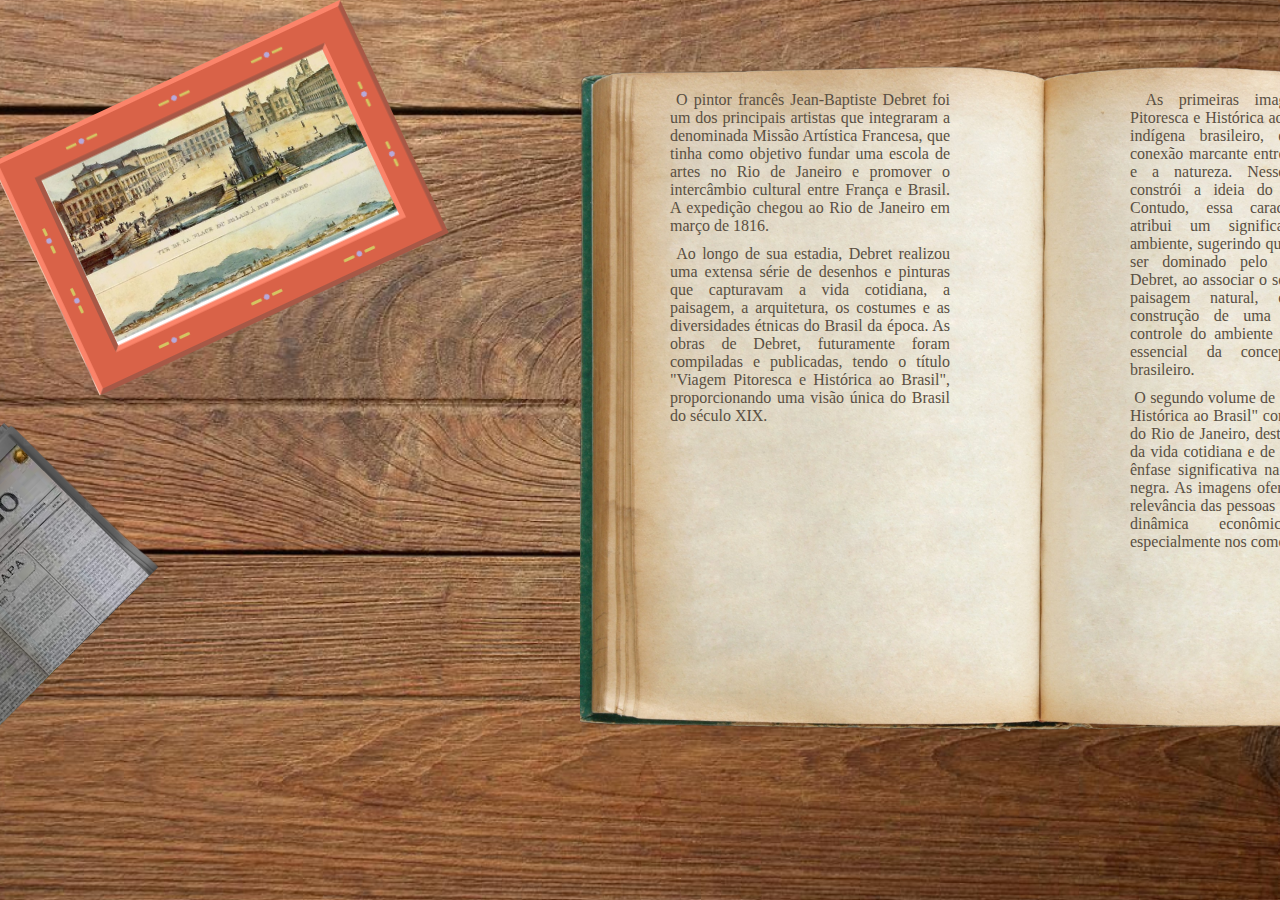
<file: index.html>
<!DOCTYPE html>
<html lang="pt-br">
<head>
    <meta charset="UTF-8">
    <meta name="viewport" content="width=device-width, initial-scale=1.0">
    <link rel="stylesheet" href="CSS/style.css" media="all">
    <link rel="stylesheet" href="CSS/index_retrato.css" media="screen and (orientation: portrait)">
    <link rel="stylesheet" href="CSS/index_paisagem.css" media="screen and (orientation: landscape)">
    <title>O Rio de Debret</title>
</head>
<body>
    <!--Nome:Danilo Stefen Silva 
        GU: 3038742
        Turma: A    
    -->
   
    <main>
        <section id="links">
            <a href="galeria.html" id="quadro">
                <img src="Imagens/moldura.png" alt="figura de um quadro do Debret">
            </a>
            <a href="jornal.html" id="jornal">
                 <img src="Imagens/jornal.png" alt="figura de um jornal sobre o Debret">             
            </a>        
        </section>
        <section id="livro"> 

            <article >
                <p>&nbsp;O pintor francês Jean-Baptiste Debret foi um dos principais artistas que integraram a denominada Missão Artística Francesa, que tinha como objetivo fundar uma escola de artes no Rio de Janeiro e promover o intercâmbio cultural entre França e Brasil. A expedição chegou ao Rio de Janeiro em março de 1816.</p>
            
                <p>&nbsp;Ao longo de sua estadia, Debret realizou uma extensa série de desenhos e pinturas que capturavam a vida cotidiana, a paisagem, a arquitetura, os costumes e as diversidades étnicas do Brasil da época. As obras de Debret, futuramente foram compiladas e publicadas, tendo o título "Viagem Pitoresca e Histórica ao Brasil", proporcionando uma visão única do Brasil do século XIX.</p>
            </article>
            <article>
                <p>&nbsp;As primeiras imagens de "Viagem Pitoresca e Histórica ao Brasil" capturam o indígena brasileiro, estabelecendo uma conexão marcante entre a figura do nativo e a natureza. Nesse cenário, Debret constrói a ideia do homem brasileiro. Contudo, essa caracterização também atribui um significado adicional ao ambiente, sugerindo que ele é um espaço a ser dominado pelo homem civilizado. Debret, ao associar o selvagem brasileiro à paisagem natural, contribui para a construção de uma narrativa onde o controle do ambiente se torna uma parte essencial da concepção do homem brasileiro.</p>
            
                <p>&nbsp;O segundo volume de "Viagem Pitoresca e Histórica ao Brasil" concentra-se na cidade do Rio de Janeiro, destacando os costumes da vida cotidiana e de seus arredores, com ênfase significativa na presença da figura negra. As imagens oferecem uma visão da relevância das pessoas afrodescendentes na dinâmica econômica da cidade, especialmente nos comércios de rua.</p>
            </article>
        </section>
    </main>

</body>
</html>
</file>
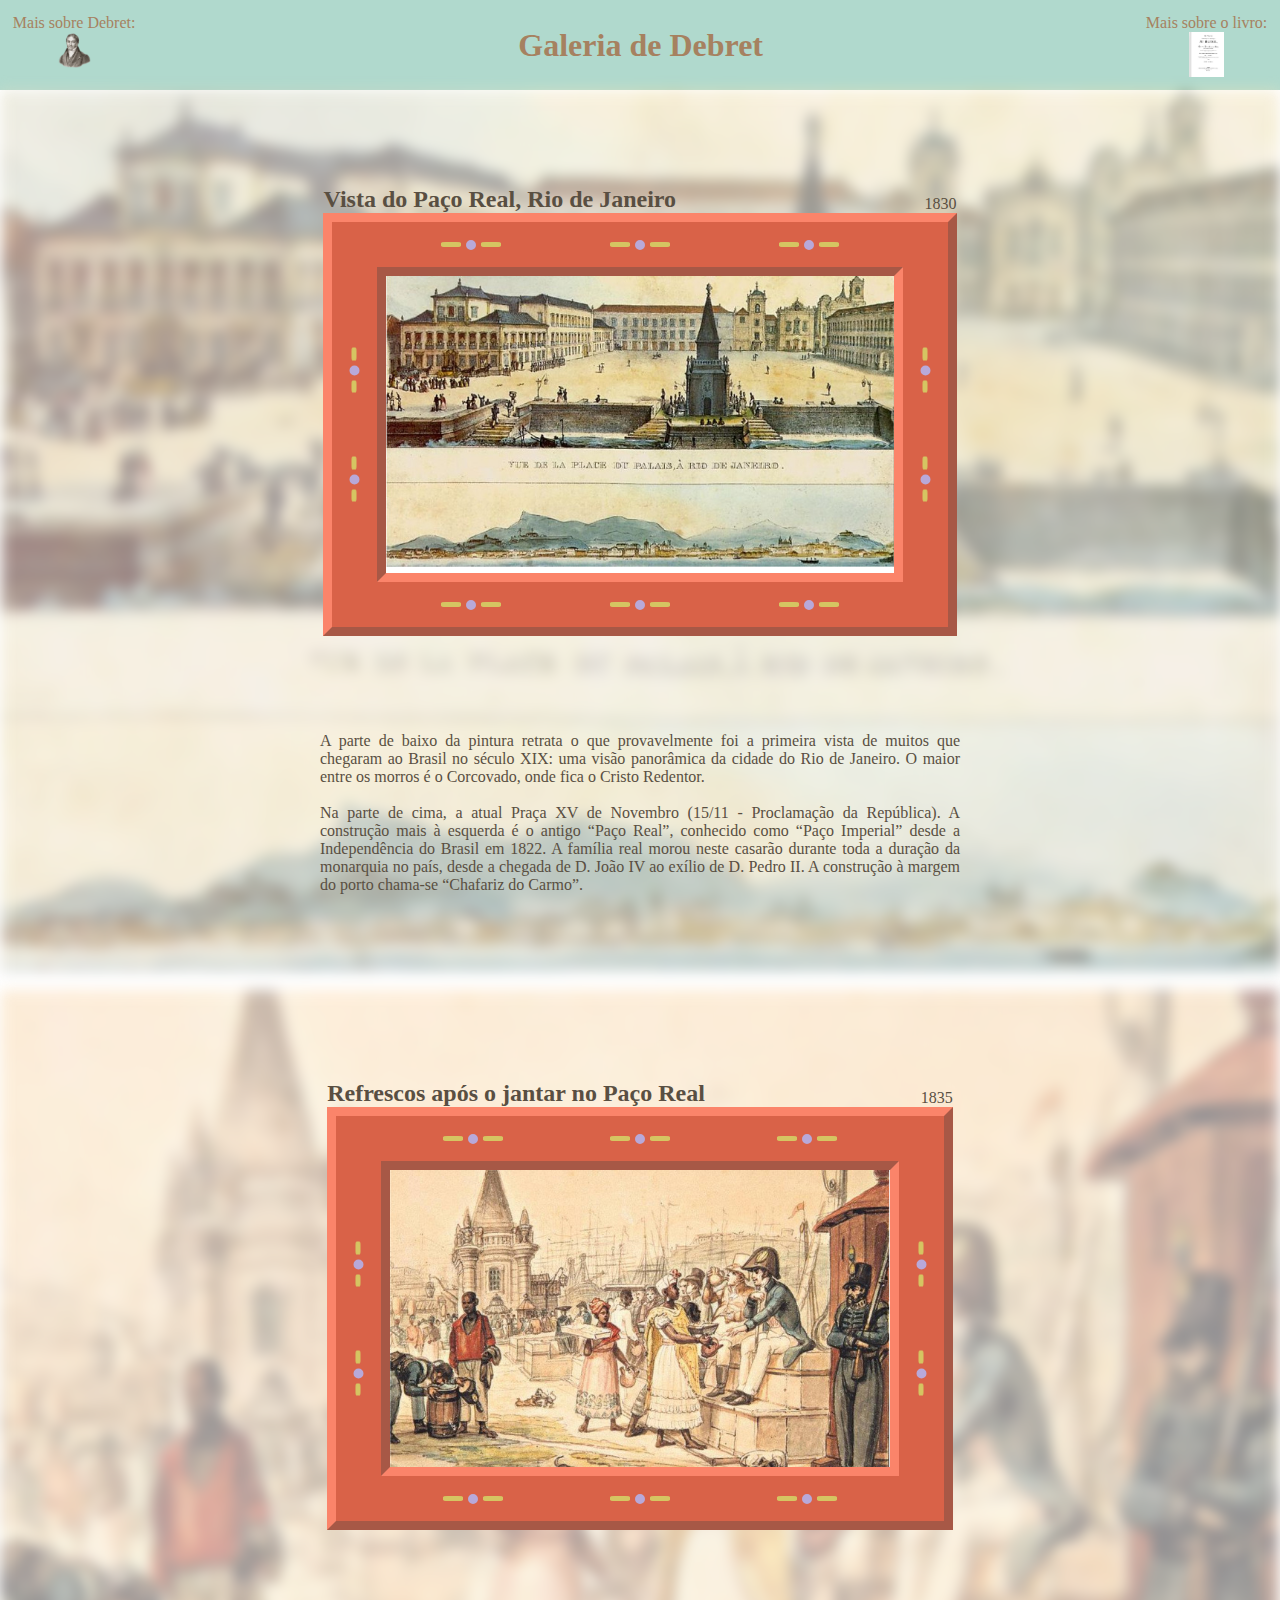
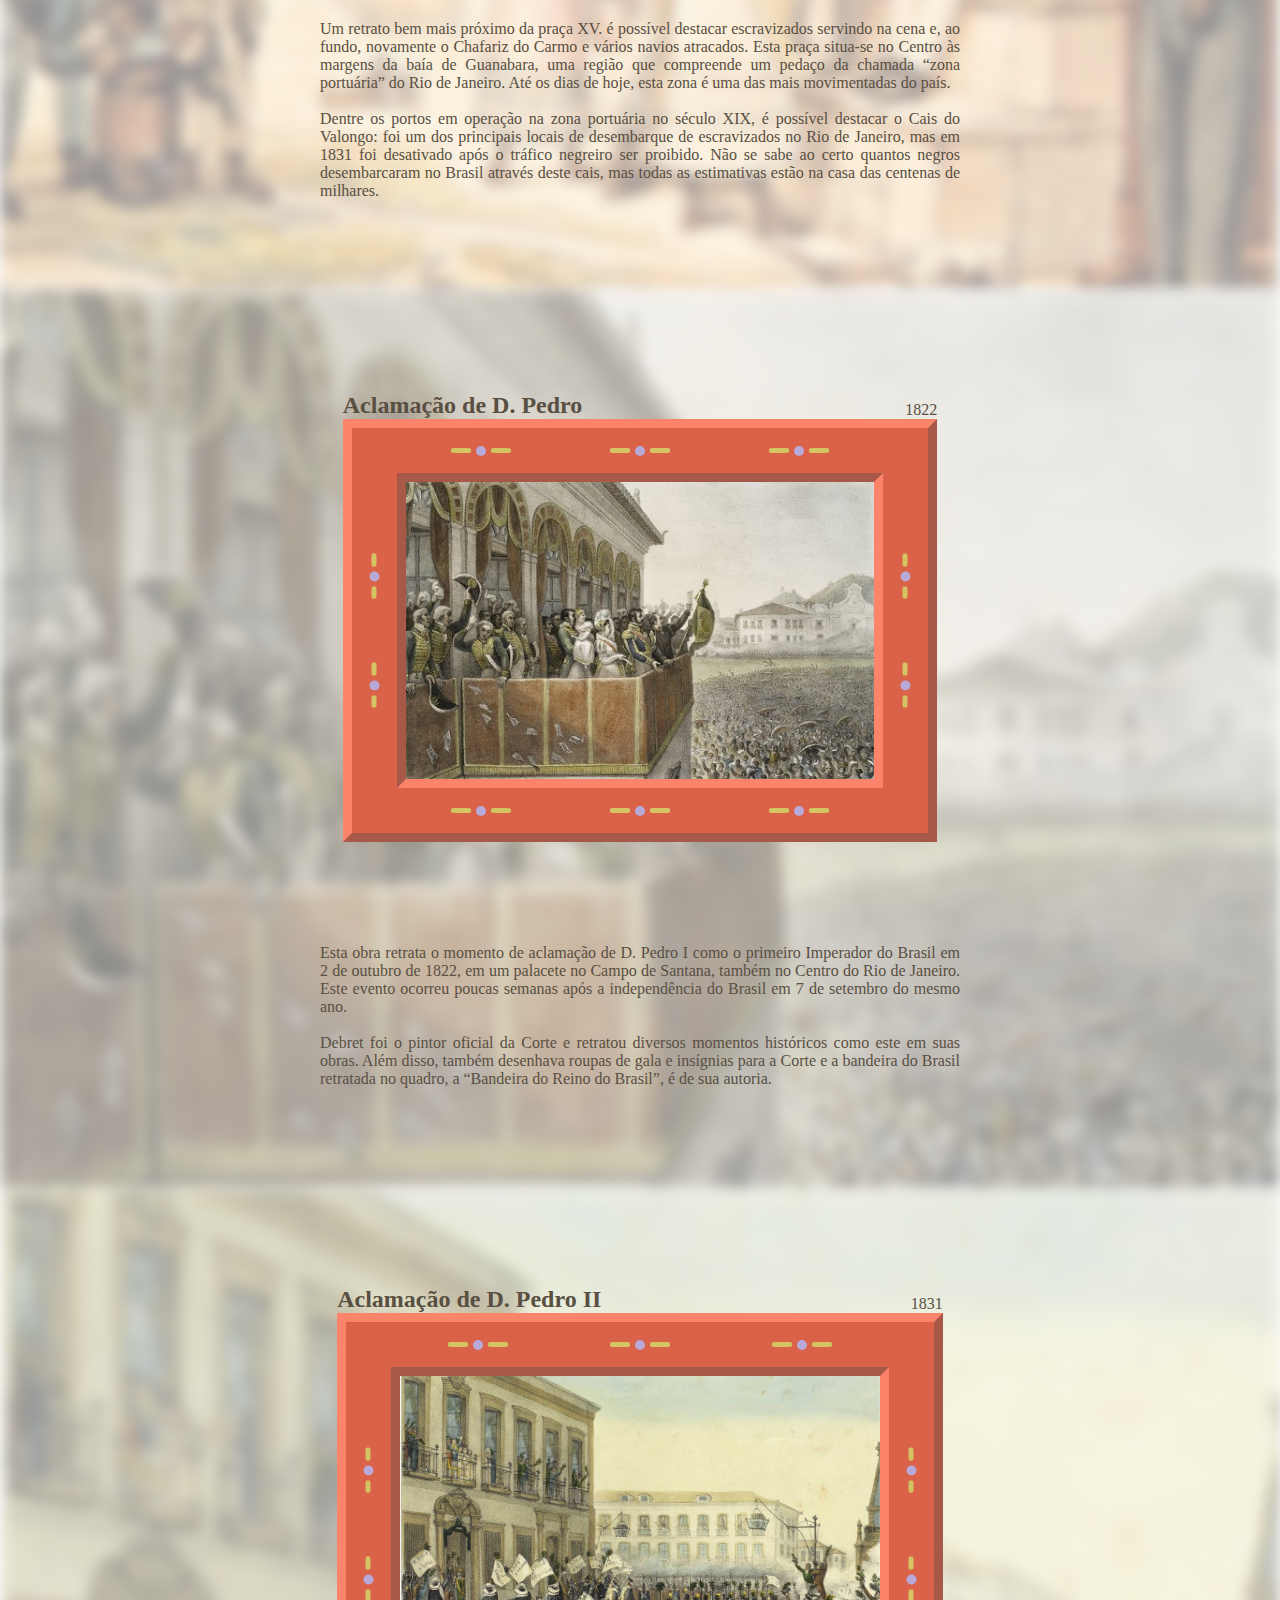
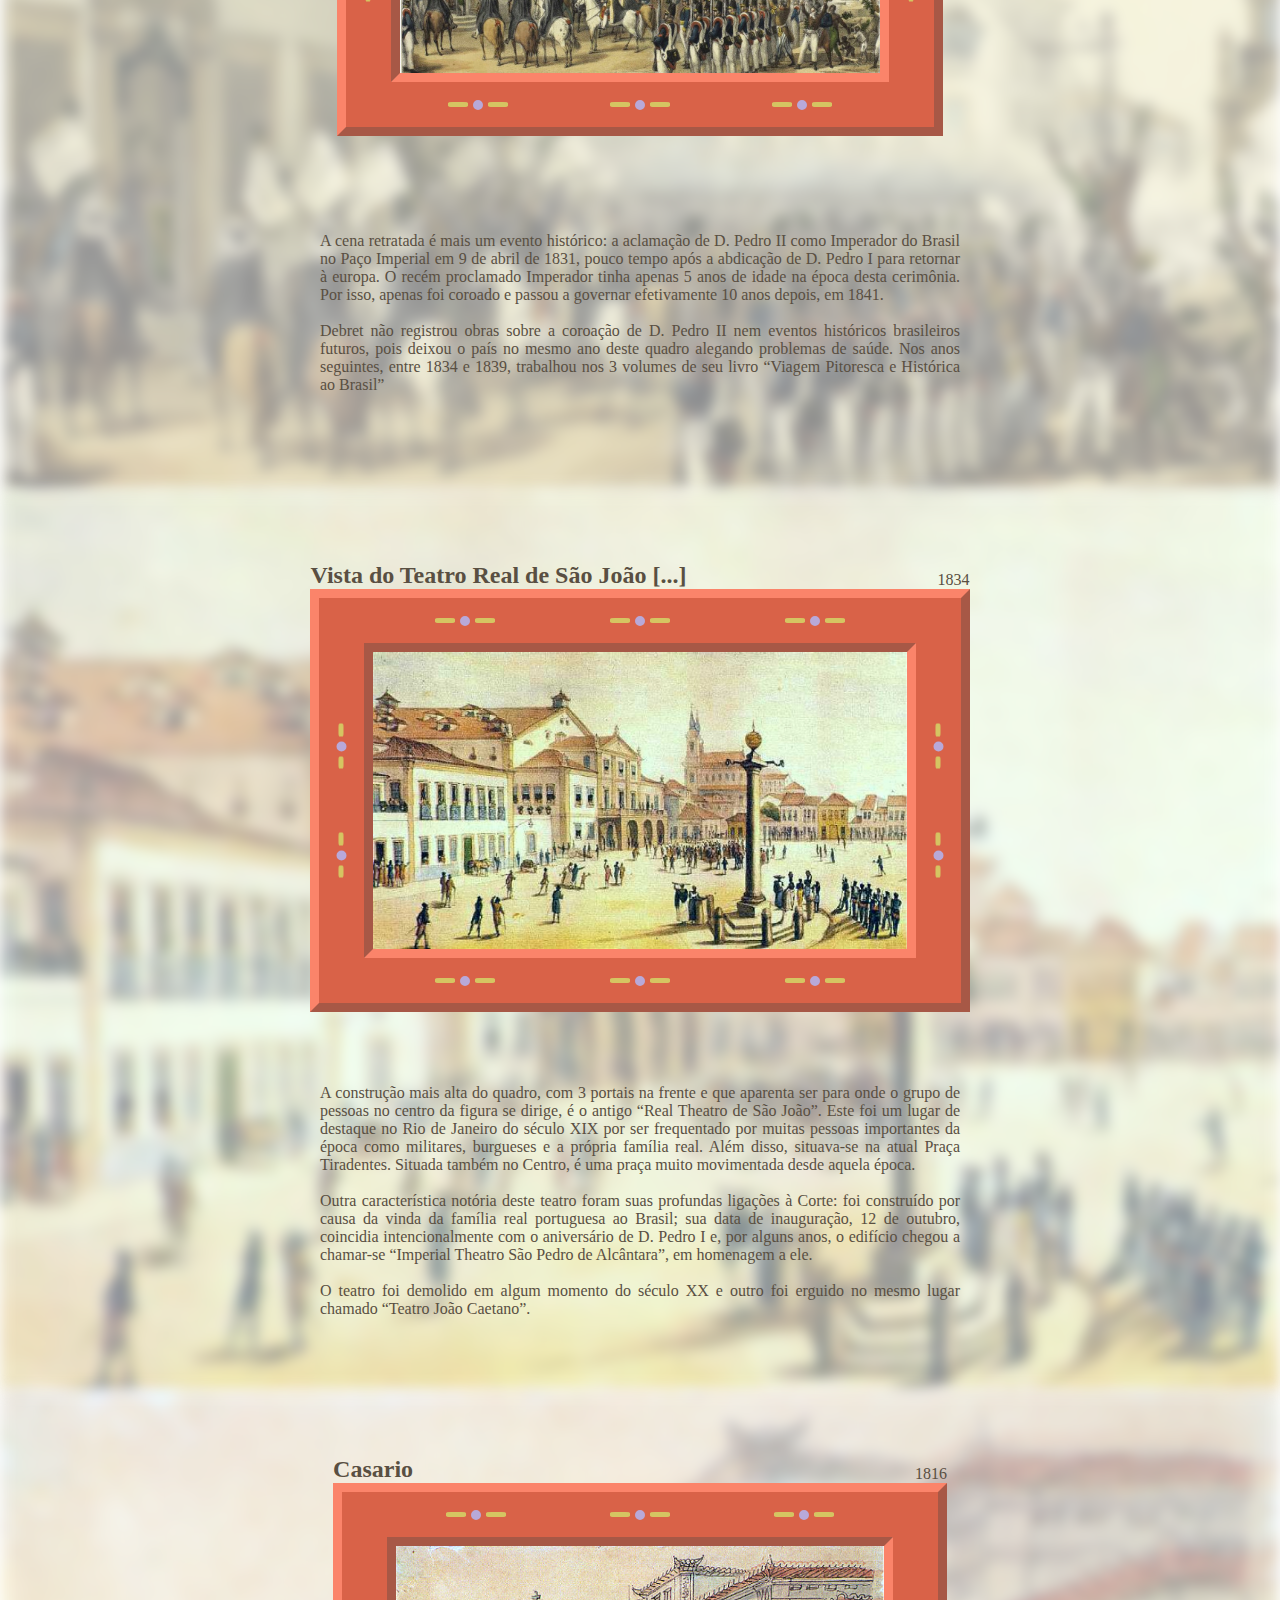
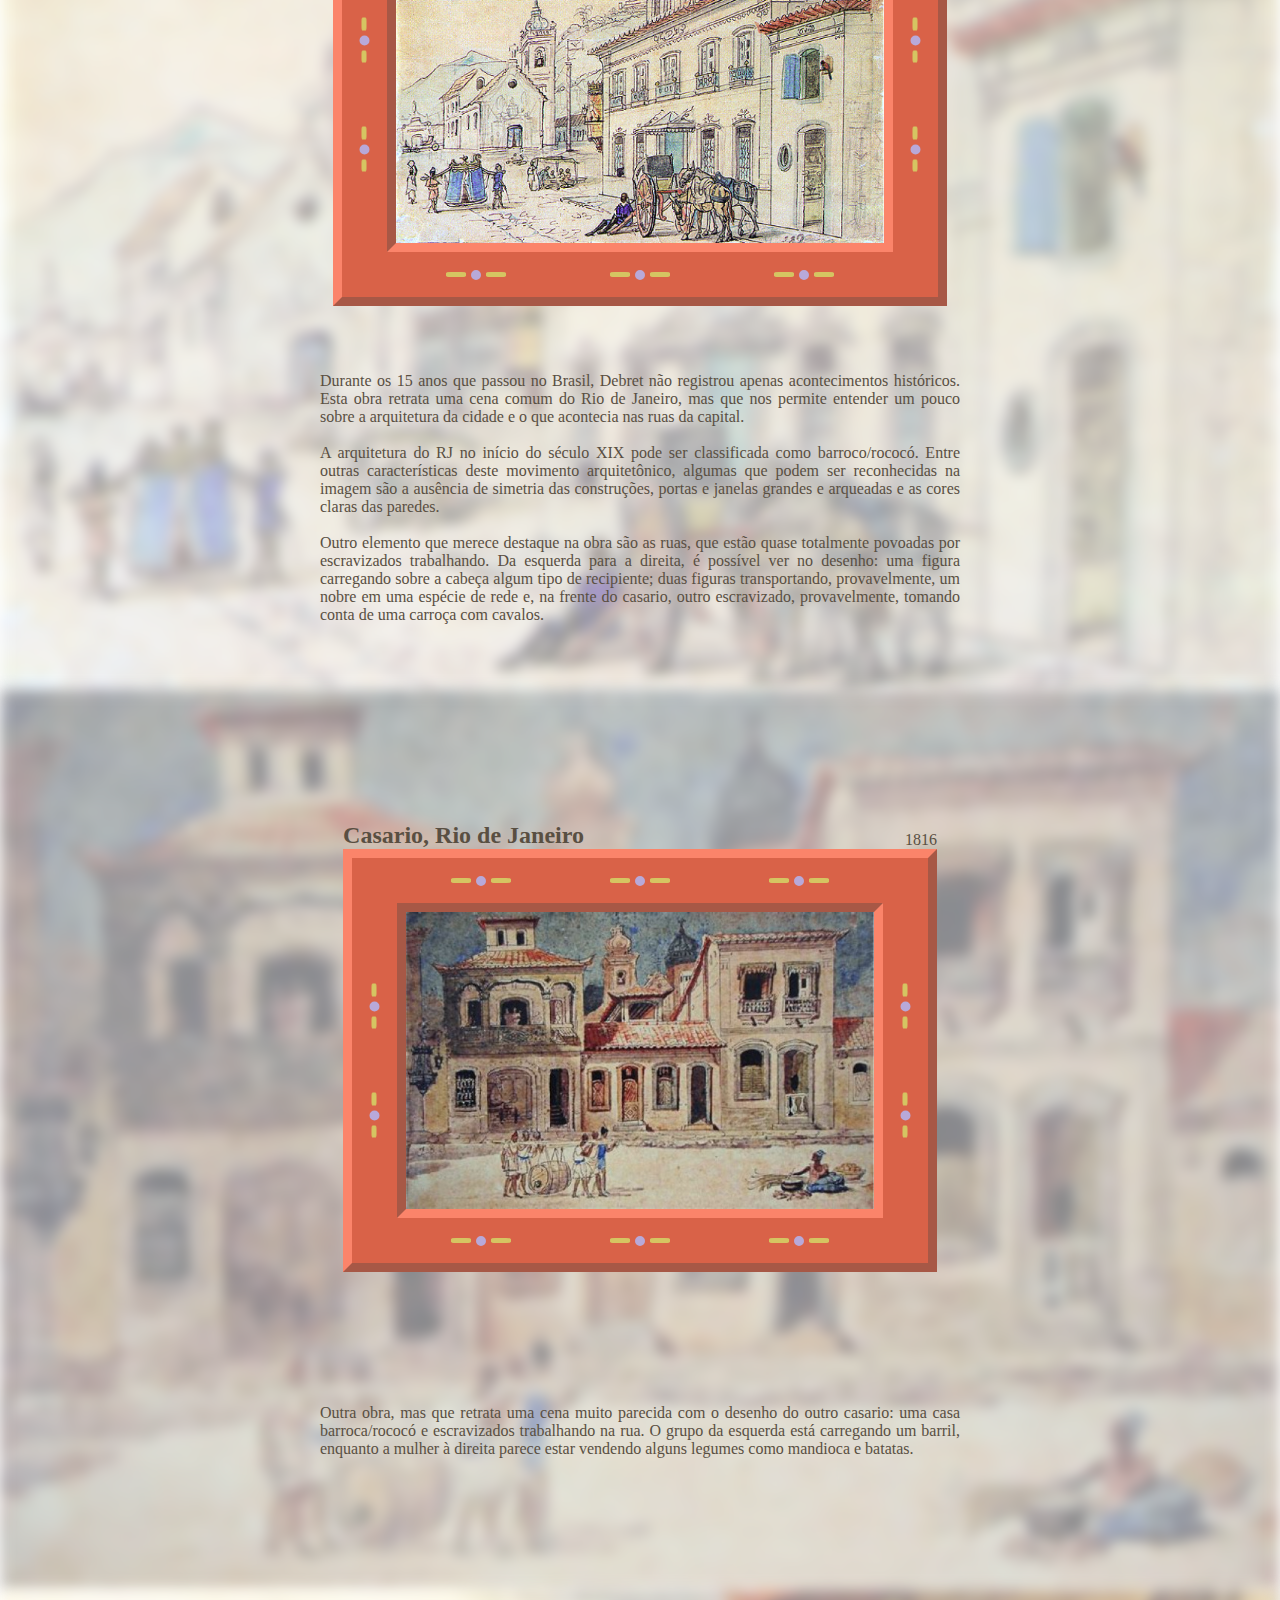
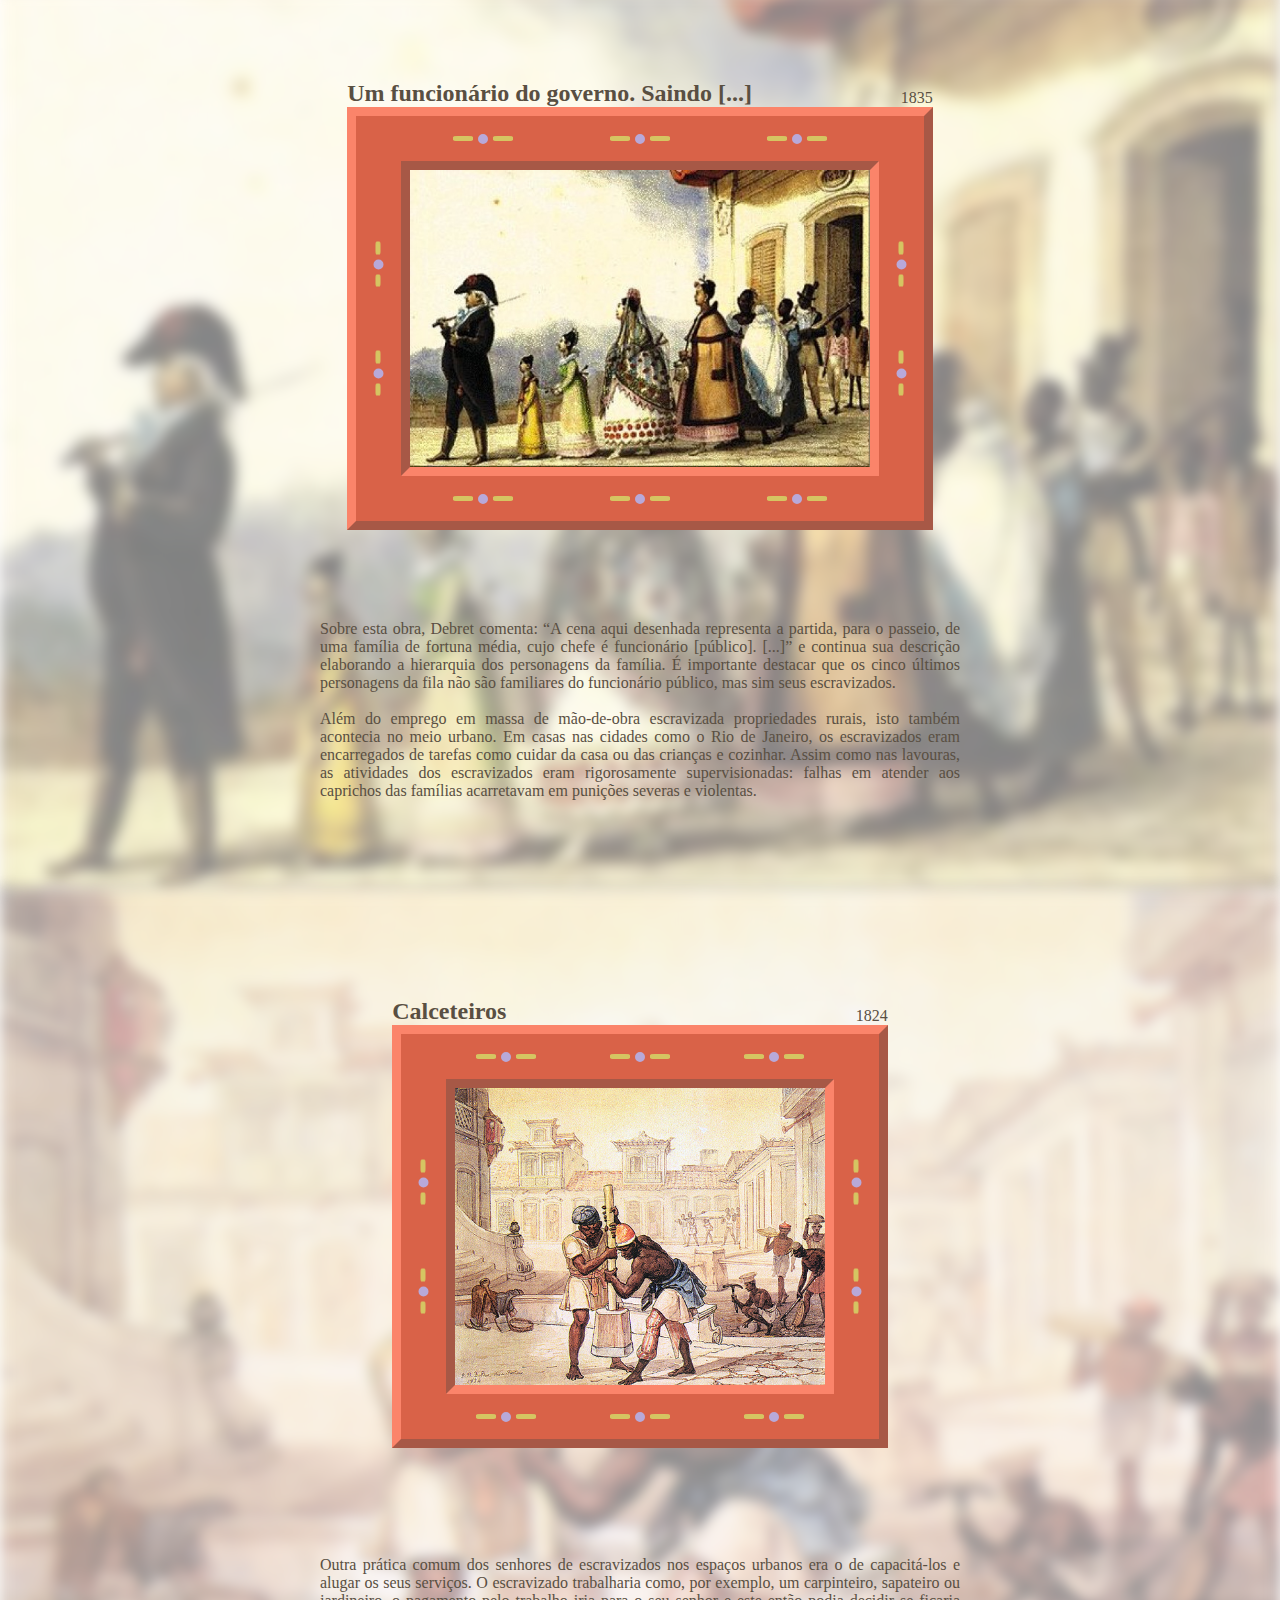
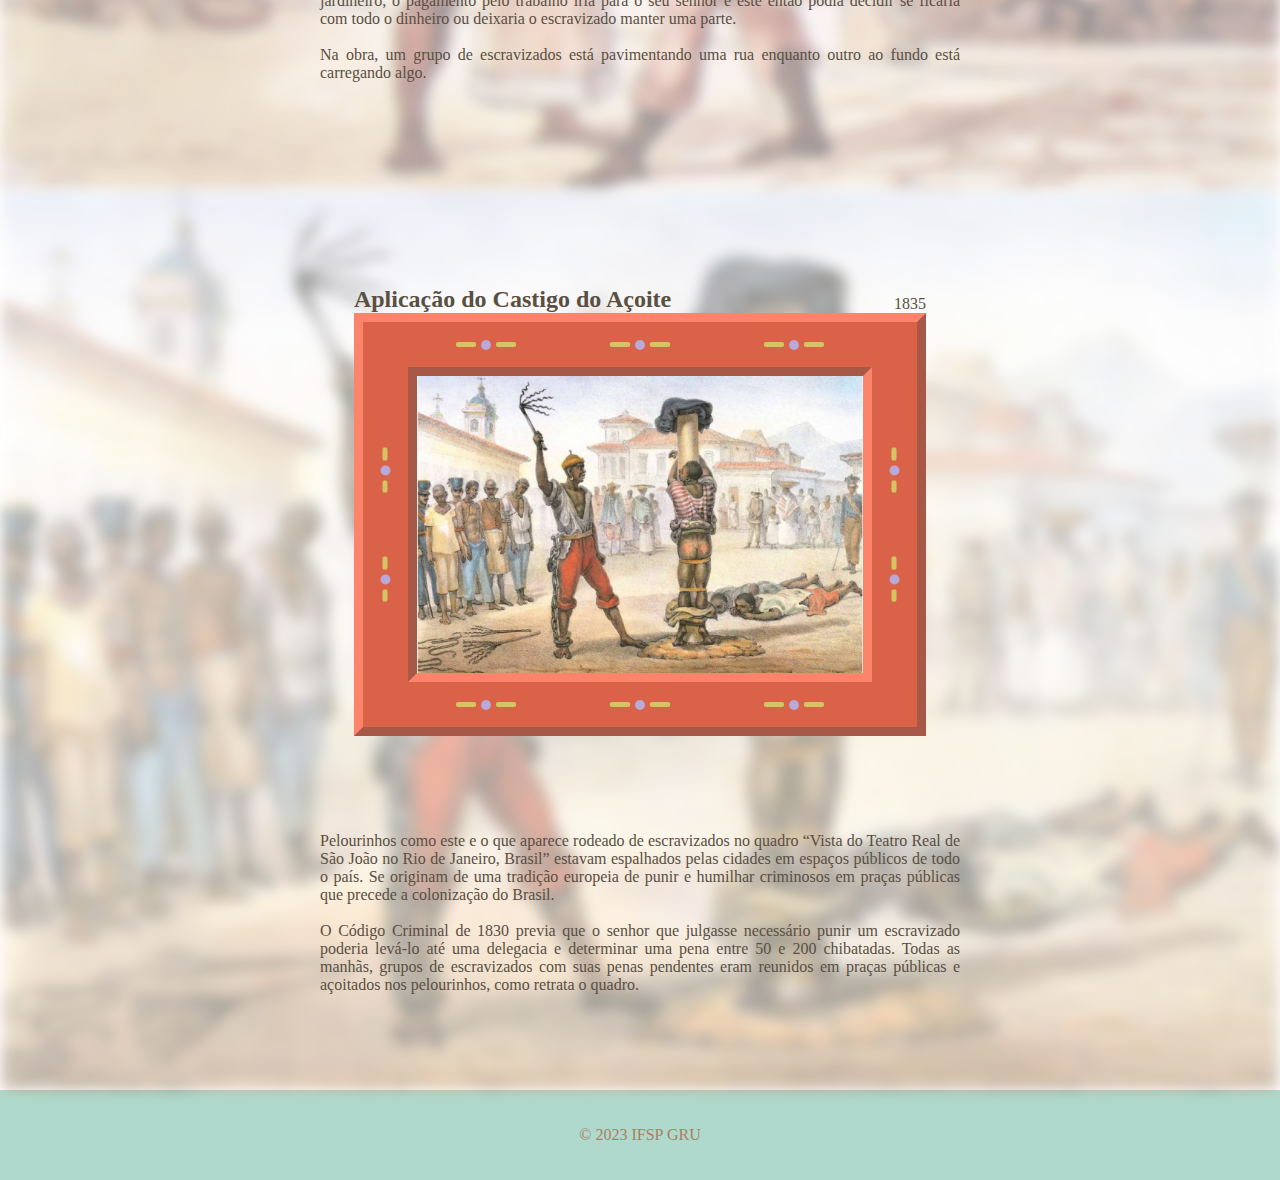
<file: galeria.html>
<!DOCTYPE html>
<html lang="pt-br">
<head>
    <meta charset="UTF-8">
    <meta name="viewport" content="width=device-width, initial-scale=1.0">
    <title>Galeria</title>

    <link rel="stylesheet" href="CSS/galeria.css">

    <!--    Vinicius Justino Cardoso    GU3038416    Turma A    -->
</head>
<body>
    <header id="topo">
        <a href="jornal.html"><figure>
            <figcaption>Mais sobre Debret:</figcaption>
            <img src="Imagens/debret_autorretrato.png" alt="Autorretrato de Debret">
        </figure></a>
        <h1>Galeria de Debret</h1>
        <a href="index.html"><figure>
            <figcaption>Mais sobre o livro:</figcaption>
            <img src="Imagens/viagem_pitoresca.jpg" alt="Foto da capa do livro Viagem Pitoresca e Histórica ao Brasil">
        </figure></a>
    </header>

    <main>
        <section class="container">
            <img class="fundo" src="Imagens/paco_imperial.jpg">
            <section class="conteudo">
                <section class="obra">
                    <article class="descricao-obra">
                        <h2>Vista do Paço Real, Rio de Janeiro</h2> <p>1830</p>
                    </article>
                    <div class="moldura">
                        <div class="borda-horizontal">
                            <div class="decoracao-borda"><span class="traco"></span><span class="ponto"></span><span class="traco"></span></div>
                            <div class="decoracao-borda"><span class="traco"></span><span class="ponto"></span><span class="traco"></span></div>
                            <div class="decoracao-borda"><span class="traco"></span><span class="ponto"></span><span class="traco"></span></div>
                        </div>
                        <div>
                            <div class="borda-vertical">
                                <div class="decoracao-borda"><span class="traco"></span><span class="ponto"></span><span class="traco"></span></div>
                                <div class="decoracao-borda"><span class="traco"></span><span class="ponto"></span><span class="traco"></span></div>
                            </div>
                            <img class="quadro" src="Imagens/paco_imperial.jpg" alt="Pinturas da praça XV no século XIX, RJ e uma vista panorâmica do litoral do RJ">
                            <div class="borda-vertical">
                                <div class="decoracao-borda"><span class="traco"></span><span class="ponto"></span><span class="traco"></span></div>
                                <div class="decoracao-borda"><span class="traco"></span><span class="ponto"></span><span class="traco"></span></div>
                            </div>
                        </div>
                        <div class="borda-horizontal">
                            <div class="decoracao-borda"><span class="traco"></span><span class="ponto"></span><span class="traco"></span></div>
                            <div class="decoracao-borda"><span class="traco"></span><span class="ponto"></span><span class="traco"></span></div>
                            <div class="decoracao-borda"><span class="traco"></span><span class="ponto"></span><span class="traco"></span></div>
                        </div>
                    </div>
                </section>  
                <article class="caixa-comentario">
                    <p>A parte de baixo da pintura retrata o que provavelmente foi a primeira vista de muitos que chegaram ao Brasil no século XIX: uma visão panorâmica da cidade do Rio de Janeiro. O maior entre os morros é o Corcovado, onde fica o Cristo Redentor.</p>
                    <br>
                    <p>Na parte de cima, a atual Praça XV de Novembro (15/11 - Proclamação da República). A construção mais à esquerda é o antigo “Paço Real”, conhecido como “Paço Imperial” desde a Independência do Brasil em 1822. A família real morou neste casarão durante toda a duração da monarquia no país, desde a chegada de D. João IV ao exílio de D. Pedro II. A construção à margem do porto chama-se “Chafariz do Carmo”.</p>
                </article>
            </section>
        </section>

        <section class="container">
            <img class="fundo" src="Imagens/refrescos_paco_imperial.jpg">
            <section class="conteudo">
                <section class="obra">
                    <article class="descricao-obra">
                        <h2>Refrescos após o jantar no Paço Real</h2> <p>1835</p>
                    </article>
                    <div class="moldura">
                        <div class="borda-horizontal">
                            <div class="decoracao-borda"><span class="traco"></span><span class="ponto"></span><span class="traco"></span></div>
                            <div class="decoracao-borda"><span class="traco"></span><span class="ponto"></span><span class="traco"></span></div>
                            <div class="decoracao-borda"><span class="traco"></span><span class="ponto"></span><span class="traco"></span></div>
                        </div>
                        <div>
                            <div class="borda-vertical">
                                <div class="decoracao-borda"><span class="traco"></span><span class="ponto"></span><span class="traco"></span></div>
                                <div class="decoracao-borda"><span class="traco"></span><span class="ponto"></span><span class="traco"></span></div>
                            </div>
                            <img class="quadro" src="Imagens/refrescos_paco_imperial.jpg" alt="Pintura de nobres bebeno e escravizados servindo em um evento na praça XV do século XIX">
                            <div class="borda-vertical">
                                <div class="decoracao-borda"><span class="traco"></span><span class="ponto"></span><span class="traco"></span></div>
                                <div class="decoracao-borda"><span class="traco"></span><span class="ponto"></span><span class="traco"></span></div>
                            </div>
                        </div>
                        <div class="borda-horizontal">
                            <div class="decoracao-borda"><span class="traco"></span><span class="ponto"></span><span class="traco"></span></div>
                            <div class="decoracao-borda"><span class="traco"></span><span class="ponto"></span><span class="traco"></span></div>
                            <div class="decoracao-borda"><span class="traco"></span><span class="ponto"></span><span class="traco"></span></div>
                        </div>
                    </div>
                </section>  
                <article class="caixa-comentario">
                    <p>Um retrato bem mais próximo da praça XV. é possível destacar escravizados servindo na cena e, ao fundo, novamente o Chafariz do Carmo e vários navios atracados. Esta praça situa-se no Centro às margens da baía de Guanabara, uma região que compreende um pedaço da chamada “zona portuária” do Rio de Janeiro. Até os dias de hoje, esta zona é uma das mais movimentadas do país.</p>
                    <br>
                    <p>Dentre os portos em operação na zona portuária no século XIX, é possível destacar o Cais do Valongo: foi um dos principais locais de desembarque de escravizados no Rio de Janeiro, mas em 1831 foi desativado após o tráfico negreiro ser proibido. Não se sabe ao certo quantos negros desembarcaram no Brasil através deste cais, mas todas as estimativas estão na casa das centenas de milhares.</p>
                </article>
            </section>
        </section>

        <section class="container">
            <img class="fundo" src="Imagens/d_pedro1.jpg">
            <section class="conteudo">
                <section class="obra">
                    <article class="descricao-obra">
                        <h2>Aclamação de D. Pedro</h2> <p>1822</p>
                    </article>
                    <div class="moldura">
                        <div class="borda-horizontal">
                            <div class="decoracao-borda"><span class="traco"></span><span class="ponto"></span><span class="traco"></span></div>
                            <div class="decoracao-borda"><span class="traco"></span><span class="ponto"></span><span class="traco"></span></div>
                            <div class="decoracao-borda"><span class="traco"></span><span class="ponto"></span><span class="traco"></span></div>
                        </div>
                        <div>
                            <div class="borda-vertical">
                                <div class="decoracao-borda"><span class="traco"></span><span class="ponto"></span><span class="traco"></span></div>
                                <div class="decoracao-borda"><span class="traco"></span><span class="ponto"></span><span class="traco"></span></div>
                            </div>
                            <img class="quadro" src="Imagens/d_pedro1.jpg" alt="Pintura de D. Pedro I acenando para uma multidão na praça XV da sacada do Paço Imperial">
                            <div class="borda-vertical">
                                <div class="decoracao-borda"><span class="traco"></span><span class="ponto"></span><span class="traco"></span></div>
                                <div class="decoracao-borda"><span class="traco"></span><span class="ponto"></span><span class="traco"></span></div>
                            </div>
                        </div>
                        <div class="borda-horizontal">
                            <div class="decoracao-borda"><span class="traco"></span><span class="ponto"></span><span class="traco"></span></div>
                            <div class="decoracao-borda"><span class="traco"></span><span class="ponto"></span><span class="traco"></span></div>
                            <div class="decoracao-borda"><span class="traco"></span><span class="ponto"></span><span class="traco"></span></div>
                        </div>
                    </div>
                </section>  
                <article class="caixa-comentario">
                    <p>Esta obra retrata o momento de aclamação de D. Pedro I como o primeiro Imperador do Brasil em 2 de outubro de 1822, em um palacete no Campo de Santana, também no Centro do Rio de Janeiro. Este evento ocorreu poucas semanas após a independência do Brasil em 7 de setembro do mesmo ano.</p>
                    <br>
                    <p>Debret foi o pintor oficial da Corte e retratou diversos momentos históricos como este em suas obras. Além disso, também desenhava roupas de gala e insígnias para a Corte e a bandeira do Brasil retratada no quadro, a “Bandeira do Reino do Brasil”, é de sua autoria.</p>
                </article>
            </section>
        </section>

        <section class="container">
            <img class="fundo" src="Imagens/d_pedro2.jpg">
            <section class="conteudo">
                <section class="obra">
                    <article class="descricao-obra">
                        <h2>Aclamação de D. Pedro II</h2> <p>1831</p>
                    </article>
                    <div class="moldura">
                        <div class="borda-horizontal">
                            <div class="decoracao-borda"><span class="traco"></span><span class="ponto"></span><span class="traco"></span></div>
                            <div class="decoracao-borda"><span class="traco"></span><span class="ponto"></span><span class="traco"></span></div>
                            <div class="decoracao-borda"><span class="traco"></span><span class="ponto"></span><span class="traco"></span></div>
                        </div>
                        <div>
                            <div class="borda-vertical">
                                <div class="decoracao-borda"><span class="traco"></span><span class="ponto"></span><span class="traco"></span></div>
                                <div class="decoracao-borda"><span class="traco"></span><span class="ponto"></span><span class="traco"></span></div>
                            </div>
                            <img class="quadro" src="Imagens/d_pedro2.jpg" alt="Pintura de uma multidão de militares comemorando em frente ao Paço Imperial">
                            <div class="borda-vertical">
                                <div class="decoracao-borda"><span class="traco"></span><span class="ponto"></span><span class="traco"></span></div>
                                <div class="decoracao-borda"><span class="traco"></span><span class="ponto"></span><span class="traco"></span></div>
                            </div>
                        </div>
                        <div class="borda-horizontal">
                            <div class="decoracao-borda"><span class="traco"></span><span class="ponto"></span><span class="traco"></span></div>
                            <div class="decoracao-borda"><span class="traco"></span><span class="ponto"></span><span class="traco"></span></div>
                            <div class="decoracao-borda"><span class="traco"></span><span class="ponto"></span><span class="traco"></span></div>
                        </div>
                    </div>
                </section>  
                <article class="caixa-comentario">
                    <p>A cena retratada é mais um evento histórico: a aclamação de D. Pedro II como Imperador do Brasil no Paço Imperial em 9 de abril de 1831, pouco tempo após a abdicação de D. Pedro I para retornar à europa. O recém proclamado Imperador tinha apenas 5 anos de idade na época desta cerimônia. Por isso, apenas foi coroado e passou a governar efetivamente 10 anos depois, em 1841.</p>
                    <br>
                    <p>Debret não registrou obras sobre a coroação de D. Pedro II nem eventos históricos brasileiros futuros, pois deixou o país no mesmo ano deste quadro alegando problemas de saúde. Nos anos seguintes, entre 1834 e 1839, trabalhou nos 3 volumes de seu livro “Viagem Pitoresca e Histórica ao Brasil”</p>
                </article>
            </section>
        </section>

        <section class="container">
            <img class="fundo" src="Imagens/teatro_real.jpg">
            <section class="conteudo">
                <section class="obra">
                    <article class="descricao-obra">
                        <h2>Vista do Teatro Real de São João [...]</h2> <p>1834</p>
                    </article>
                    <div class="moldura">
                        <div class="borda-horizontal">
                            <div class="decoracao-borda"><span class="traco"></span><span class="ponto"></span><span class="traco"></span></div>
                            <div class="decoracao-borda"><span class="traco"></span><span class="ponto"></span><span class="traco"></span></div>
                            <div class="decoracao-borda"><span class="traco"></span><span class="ponto"></span><span class="traco"></span></div>
                        </div>
                        <div>
                            <div class="borda-vertical">
                                <div class="decoracao-borda"><span class="traco"></span><span class="ponto"></span><span class="traco"></span></div>
                                <div class="decoracao-borda"><span class="traco"></span><span class="ponto"></span><span class="traco"></span></div>
                            </div>
                            <img class="quadro" src="Imagens/teatro_real.jpg" alt="Pintura da Praça Tiradentes, RJ no século XIX com o antigo Teatro Real de São João em destaque">
                            <div class="borda-vertical">
                                <div class="decoracao-borda"><span class="traco"></span><span class="ponto"></span><span class="traco"></span></div>
                                <div class="decoracao-borda"><span class="traco"></span><span class="ponto"></span><span class="traco"></span></div>
                            </div>
                        </div>
                        <div class="borda-horizontal">
                            <div class="decoracao-borda"><span class="traco"></span><span class="ponto"></span><span class="traco"></span></div>
                            <div class="decoracao-borda"><span class="traco"></span><span class="ponto"></span><span class="traco"></span></div>
                            <div class="decoracao-borda"><span class="traco"></span><span class="ponto"></span><span class="traco"></span></div>
                        </div>
                    </div>
                </section>  
                <article class="caixa-comentario">
                    <p>A construção mais alta do quadro, com 3 portais na frente e que aparenta ser para onde o grupo de pessoas no centro da figura se dirige, é o antigo “Real Theatro de São João”. Este foi um lugar de destaque no Rio de Janeiro do século XIX por ser frequentado por muitas pessoas importantes da época como militares, burgueses e a própria família real. Além disso, situava-se na atual Praça Tiradentes. Situada também no Centro, é uma praça muito movimentada desde aquela época.</p>
                    <br>
                    <p>Outra característica notória deste teatro foram suas profundas ligações à Corte: foi construído por causa da vinda da família real portuguesa ao Brasil; sua data de inauguração, 12 de outubro, coincidia intencionalmente com o aniversário de D. Pedro I e, por alguns anos, o edifício chegou a chamar-se “Imperial Theatro São Pedro de Alcântara”, em homenagem a ele.</p>
                    <br>
                    <p>O teatro foi demolido em algum momento do século XX e outro foi erguido no mesmo lugar chamado “Teatro João Caetano”.</p>
                </article>
            </section>
        </section>

        <section class="container">
            <img class="fundo" src="Imagens/casario1.jpg">
            <section class="conteudo">
                <section class="obra">
                    <article class="descricao-obra">
                        <h2>Casario</h2> <p>1816</p>
                    </article>
                    <div class="moldura">
                        <div class="borda-horizontal">
                            <div class="decoracao-borda"><span class="traco"></span><span class="ponto"></span><span class="traco"></span></div>
                            <div class="decoracao-borda"><span class="traco"></span><span class="ponto"></span><span class="traco"></span></div>
                            <div class="decoracao-borda"><span class="traco"></span><span class="ponto"></span><span class="traco"></span></div>
                        </div>
                        <div>
                            <div class="borda-vertical">
                                <div class="decoracao-borda"><span class="traco"></span><span class="ponto"></span><span class="traco"></span></div>
                                <div class="decoracao-borda"><span class="traco"></span><span class="ponto"></span><span class="traco"></span></div>
                            </div>
                            <img class="quadro" src="Imagens/casario1.jpg" alt="Pintura de uma paisagem do RJ no século XIX com casas, uma igreja ao fundo e escravizados trabalhando nas ruas">
                            <div class="borda-vertical">
                                <div class="decoracao-borda"><span class="traco"></span><span class="ponto"></span><span class="traco"></span></div>
                                <div class="decoracao-borda"><span class="traco"></span><span class="ponto"></span><span class="traco"></span></div>
                            </div>
                        </div>
                        <div class="borda-horizontal">
                            <div class="decoracao-borda"><span class="traco"></span><span class="ponto"></span><span class="traco"></span></div>
                            <div class="decoracao-borda"><span class="traco"></span><span class="ponto"></span><span class="traco"></span></div>
                            <div class="decoracao-borda"><span class="traco"></span><span class="ponto"></span><span class="traco"></span></div>
                        </div>
                    </div>
                </section>  
                <article class="caixa-comentario">
                    <p>Durante os 15 anos que passou no Brasil, Debret não registrou apenas acontecimentos históricos. Esta obra retrata uma cena comum do Rio de Janeiro, mas que nos permite entender um pouco sobre a arquitetura da cidade e o que acontecia nas ruas da capital.</p>
                    <br>
                    <p>A arquitetura do RJ no início do século XIX pode ser classificada como barroco/rococó. Entre outras características deste movimento arquitetônico, algumas que podem ser reconhecidas na imagem são a ausência de simetria das construções, portas e janelas grandes e arqueadas e as cores claras das paredes.</p>
                    <br>
                    <p>Outro elemento que merece destaque na obra são as ruas, que estão quase totalmente povoadas por escravizados trabalhando. Da esquerda para a direita, é possível ver no desenho: uma figura carregando sobre a cabeça algum tipo de recipiente; duas figuras transportando, provavelmente, um nobre em uma espécie de rede e, na frente do casario, outro escravizado, provavelmente, tomando conta de uma carroça com cavalos.</p>
                </article>
            </section>
        </section>

        <section class="container">
            <img class="fundo" src="Imagens/casario2.jpg">
            <section class="conteudo">
                <section class="obra">
                    <article class="descricao-obra">
                        <h2>Casario, Rio de Janeiro</h2> <p>1816</p>
                    </article>
                    <div class="moldura">
                        <div class="borda-horizontal">
                            <div class="decoracao-borda"><span class="traco"></span><span class="ponto"></span><span class="traco"></span></div>
                            <div class="decoracao-borda"><span class="traco"></span><span class="ponto"></span><span class="traco"></span></div>
                            <div class="decoracao-borda"><span class="traco"></span><span class="ponto"></span><span class="traco"></span></div>
                        </div>
                        <div>
                            <div class="borda-vertical">
                                <div class="decoracao-borda"><span class="traco"></span><span class="ponto"></span><span class="traco"></span></div>
                                <div class="decoracao-borda"><span class="traco"></span><span class="ponto"></span><span class="traco"></span></div>
                            </div>
                            <img class="quadro" src="Imagens/casario2.jpg" alt="Pintura frontal de uma casa do RJ no século XIX com escravizados trabalhando na rua em frente.">
                            <div class="borda-vertical">
                                <div class="decoracao-borda"><span class="traco"></span><span class="ponto"></span><span class="traco"></span></div>
                                <div class="decoracao-borda"><span class="traco"></span><span class="ponto"></span><span class="traco"></span></div>
                            </div>
                        </div>
                        <div class="borda-horizontal">
                            <div class="decoracao-borda"><span class="traco"></span><span class="ponto"></span><span class="traco"></span></div>
                            <div class="decoracao-borda"><span class="traco"></span><span class="ponto"></span><span class="traco"></span></div>
                            <div class="decoracao-borda"><span class="traco"></span><span class="ponto"></span><span class="traco"></span></div>
                        </div>
                    </div>
                </section>  
                <article class="caixa-comentario">
                    <p>Outra obra, mas que retrata uma cena muito parecida com o desenho do outro casario: uma casa barroca/rococó e escravizados trabalhando na rua. O grupo da esquerda está carregando um barril, enquanto a mulher à direita parece estar vendendo alguns legumes como mandioca e batatas.</p>
                </article>
            </section>
        </section>

        <section class="container">
            <img class="fundo" src="Imagens/familia.jpg">
            <section class="conteudo">
                <section class="obra">
                    <article class="descricao-obra">
                        <h2>Um funcionário do governo. Saindo [...]</h2> <p>1835</p>
                    </article>
                    <div class="moldura">
                        <div class="borda-horizontal">
                            <div class="decoracao-borda"><span class="traco"></span><span class="ponto"></span><span class="traco"></span></div>
                            <div class="decoracao-borda"><span class="traco"></span><span class="ponto"></span><span class="traco"></span></div>
                            <div class="decoracao-borda"><span class="traco"></span><span class="ponto"></span><span class="traco"></span></div>
                        </div>
                        <div>
                            <div class="borda-vertical">
                                <div class="decoracao-borda"><span class="traco"></span><span class="ponto"></span><span class="traco"></span></div>
                                <div class="decoracao-borda"><span class="traco"></span><span class="ponto"></span><span class="traco"></span></div>
                            </div>
                            <img class="quadro" src="Imagens/familia.jpg" alt="Pintura de uma família em roupas sociais do século XIX saindo de casa em fila com alguns escravizados">
                            <div class="borda-vertical">
                                <div class="decoracao-borda"><span class="traco"></span><span class="ponto"></span><span class="traco"></span></div>
                                <div class="decoracao-borda"><span class="traco"></span><span class="ponto"></span><span class="traco"></span></div>
                            </div>
                        </div>
                        <div class="borda-horizontal">
                            <div class="decoracao-borda"><span class="traco"></span><span class="ponto"></span><span class="traco"></span></div>
                            <div class="decoracao-borda"><span class="traco"></span><span class="ponto"></span><span class="traco"></span></div>
                            <div class="decoracao-borda"><span class="traco"></span><span class="ponto"></span><span class="traco"></span></div>
                        </div>
                    </div>
                </section>  
                <article class="caixa-comentario">
                    <p>Sobre esta obra, Debret comenta: “A cena aqui desenhada representa a partida, para o passeio, de uma família de fortuna média, cujo chefe é funcionário [público]. [...]” e continua sua descrição elaborando a hierarquia dos personagens da família. É importante destacar que os cinco últimos personagens da fila não são familiares do funcionário público, mas sim seus escravizados.</p>
                    <br>
                    <p>Além do emprego em massa de mão-de-obra escravizada propriedades rurais, isto também acontecia no meio urbano. Em casas nas cidades como o Rio de Janeiro, os escravizados eram encarregados de tarefas como cuidar da casa ou das crianças e cozinhar. Assim como nas lavouras, as atividades dos escravizados eram rigorosamente supervisionadas: falhas em atender aos caprichos das famílias acarretavam em punições severas e violentas.</p>
                </article>
            </section>
        </section>

        <section class="container">
            <img class="fundo" src="Imagens/calceteiros.jpg">
            <section class="conteudo">
                <section class="obra">
                    <article class="descricao-obra">
                        <h2>Calceteiros</h2> <p>1824</p>
                    </article>
                    <div class="moldura">
                        <div class="borda-horizontal">
                            <div class="decoracao-borda"><span class="traco"></span><span class="ponto"></span><span class="traco"></span></div>
                            <div class="decoracao-borda"><span class="traco"></span><span class="ponto"></span><span class="traco"></span></div>
                            <div class="decoracao-borda"><span class="traco"></span><span class="ponto"></span><span class="traco"></span></div>
                        </div>
                        <div>
                            <div class="borda-vertical">
                                <div class="decoracao-borda"><span class="traco"></span><span class="ponto"></span><span class="traco"></span></div>
                                <div class="decoracao-borda"><span class="traco"></span><span class="ponto"></span><span class="traco"></span></div>
                            </div>
                            <img class="quadro" src="Imagens/calceteiros.jpg" alt="Pintura de um grupo de escravizados pavimentando uma rua">
                            <div class="borda-vertical">
                                <div class="decoracao-borda"><span class="traco"></span><span class="ponto"></span><span class="traco"></span></div>
                                <div class="decoracao-borda"><span class="traco"></span><span class="ponto"></span><span class="traco"></span></div>
                            </div>
                        </div>
                        <div class="borda-horizontal">
                            <div class="decoracao-borda"><span class="traco"></span><span class="ponto"></span><span class="traco"></span></div>
                            <div class="decoracao-borda"><span class="traco"></span><span class="ponto"></span><span class="traco"></span></div>
                            <div class="decoracao-borda"><span class="traco"></span><span class="ponto"></span><span class="traco"></span></div>
                        </div>
                    </div>
                </section>  
                <article class="caixa-comentario">
                    <p>Outra prática comum dos senhores de escravizados nos espaços urbanos era o de capacitá-los e alugar os seus serviços. O escravizado trabalharia como, por exemplo, um carpinteiro, sapateiro ou jardineiro, o pagamento pelo trabalho iria para o seu senhor e este então podia decidir se ficaria com todo o dinheiro ou deixaria o escravizado manter uma parte.</p>
                    <br>
                    <p>Na obra, um grupo de escravizados está pavimentando uma rua enquanto outro ao fundo está carregando algo.</p>
                </article>
            </section>
        </section>

        <section class="container">
            <img class="fundo" src="Imagens/acoite.jpg">
            <section class="conteudo">
                <section class="obra">
                    <article class="descricao-obra">
                        <h2>Aplicação do Castigo do Açoite</h2> <p>1835</p>
                    </article>
                    <div class="moldura">
                        <div class="borda-horizontal">
                            <div class="decoracao-borda"><span class="traco"></span><span class="ponto"></span><span class="traco"></span></div>
                            <div class="decoracao-borda"><span class="traco"></span><span class="ponto"></span><span class="traco"></span></div>
                            <div class="decoracao-borda"><span class="traco"></span><span class="ponto"></span><span class="traco"></span></div>
                        </div>
                        <div>
                            <div class="borda-vertical">
                                <div class="decoracao-borda"><span class="traco"></span><span class="ponto"></span><span class="traco"></span></div>
                                <div class="decoracao-borda"><span class="traco"></span><span class="ponto"></span><span class="traco"></span></div>
                            </div>
                            <img class="quadro" src="Imagens/acoite.jpg" alt="">
                            <div class="borda-vertical">
                                <div class="decoracao-borda"><span class="traco"></span><span class="ponto"></span><span class="traco"></span></div>
                                <div class="decoracao-borda"><span class="traco"></span><span class="ponto"></span><span class="traco"></span></div>
                            </div>
                        </div>
                        <div class="borda-horizontal">
                            <div class="decoracao-borda"><span class="traco"></span><span class="ponto"></span><span class="traco"></span></div>
                            <div class="decoracao-borda"><span class="traco"></span><span class="ponto"></span><span class="traco"></span></div>
                            <div class="decoracao-borda"><span class="traco"></span><span class="ponto"></span><span class="traco"></span></div>
                        </div>
                    </div>
                </section>  
                <article class="caixa-comentario">
                    <p>Pelourinhos como este e o que aparece rodeado de escravizados no quadro “Vista do Teatro Real de São João no Rio de Janeiro, Brasil” estavam espalhados pelas cidades em espaços públicos de todo o país. Se originam de uma tradição europeia de punir e humilhar criminosos em praças públicas que precede a colonização do Brasil.</p>
                    <br>
                    <p>O Código Criminal de 1830 previa que o senhor que julgasse necessário punir um escravizado poderia levá-lo até uma delegacia e determinar uma pena entre 50 e 200 chibatadas. Todas as manhãs, grupos de escravizados com suas penas pendentes eram reunidos em praças públicas e açoitados nos pelourinhos, como retrata o quadro.</p>
                </article>
            </section>
        </section>
    </main>

    <footer>
        <a href="#topo">&copy; 2023 IFSP GRU</a>
    </footer>
</body>
</html>
</file>
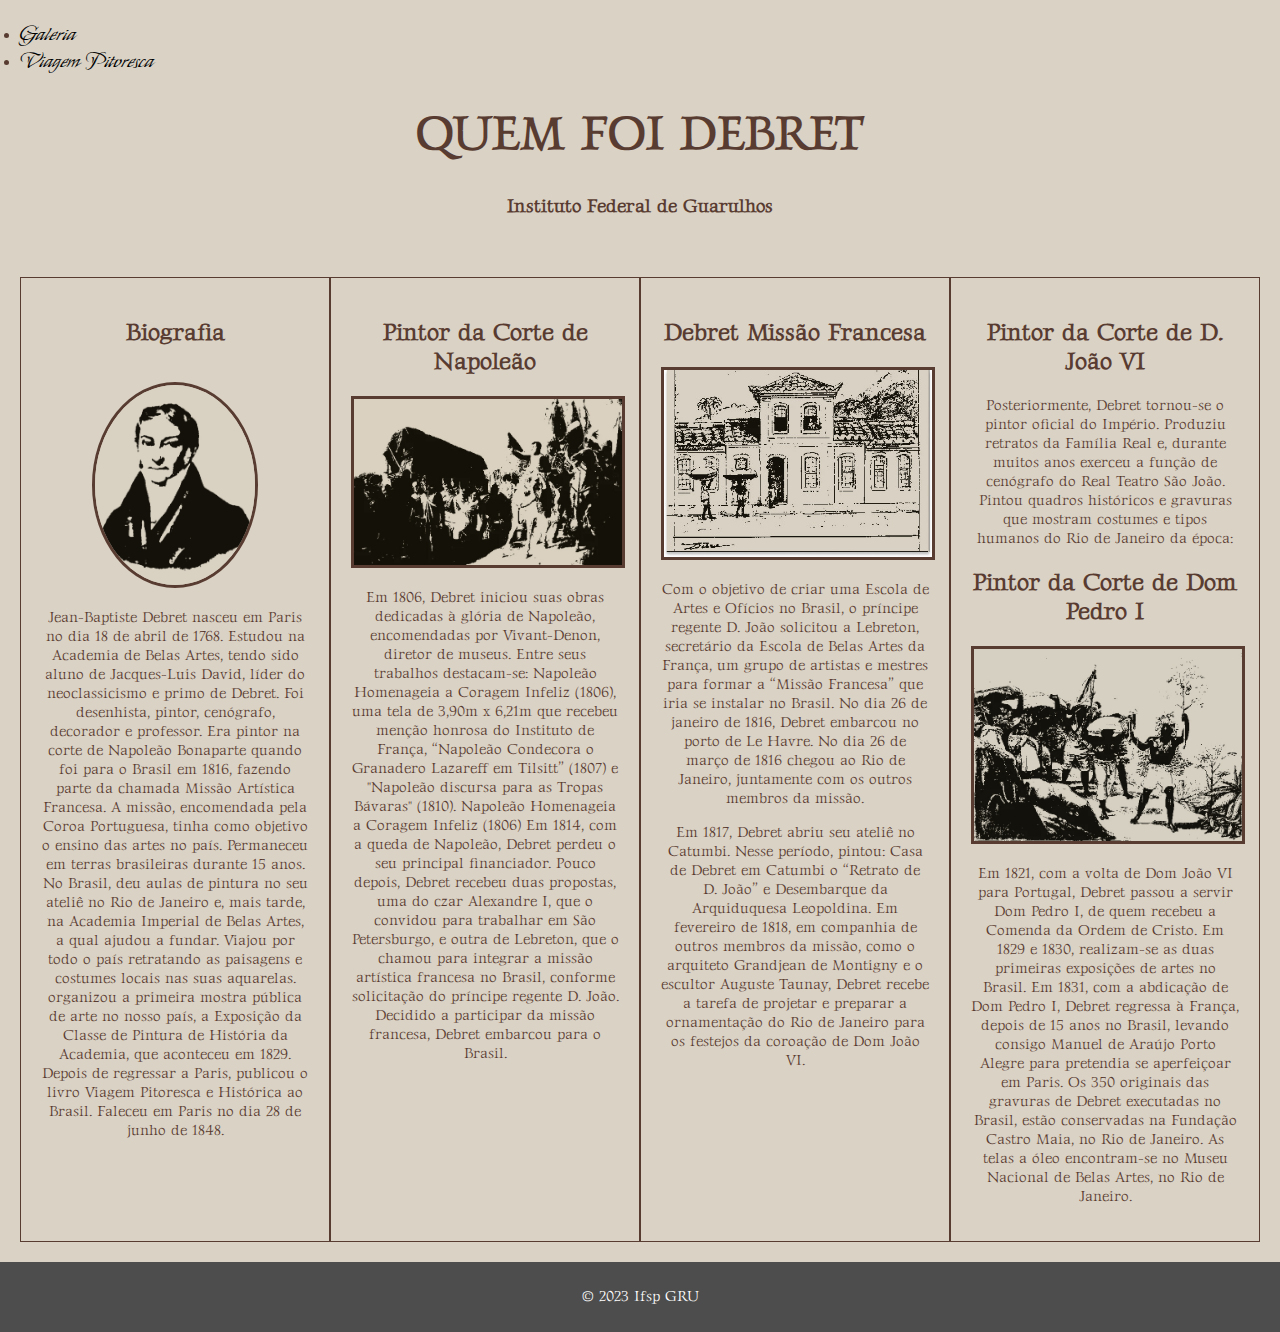
<file: jornal.html>
<!DOCTYPE html>
<html lang="pt-br">
<head>
    <meta charset="UTF-8">
    <meta name="viewport" content="width=device-width, initial-scale=1.0">
    <link rel="preconnect" href="https://fonts.googleapis.com">
    <link rel="preconnect" href="https://fonts.gstatic.com" crossorigin>
    <link href="https://fonts.googleapis.com/css2?family=Gideon+Roman&display=swap" rel="stylesheet">
    <link rel="preconnect" href="https://fonts.googleapis.com">
    <link rel="preconnect" href="https://fonts.gstatic.com" crossorigin>
    <link href="https://fonts.googleapis.com/css2?family=My+Soul&display=swap" rel="stylesheet">
    <link rel="stylesheet" href="CSS/Jornal.css">
    <title>Quem foi Debret</title>
</head>
<body>
    <!--
        Nome:Jhonatan Piveta de Godoy
        GU: 3039811
        Turma: A    
    -->
    <header>
    <li>
        <a href="galeria.html">Galeria</a>
    </li>
    <li>
        <a href="index.html">Viagem Pitoresca</a>
    </li>
        <h1>QUEM FOI DEBRET</h1>
        <h3>Instituto Federal de Guarulhos</h3>
        
    </header>

    <section class="main-content">
        <article>
            <h2>Biografia</h2>
            <img class="round-img" src="Imagens/debret_resized_resized.jpg" alt="" srcset="autorretrato de Debret">
            <p> Jean-Baptiste Debret nasceu em Paris no dia 18 de abril de 1768.
                 Estudou na Academia de Belas Artes, tendo sido aluno de Jacques-Luis David,
                  líder do neoclassicismo e primo de Debret.
                 Foi desenhista, pintor, cenógrafo, decorador e professor. Era pintor na corte
                 de Napoleão Bonaparte quando foi para o Brasil em 1816, fazendo parte da chamada
                  Missão Artística Francesa.
                 A missão, encomendada pela Coroa Portuguesa, tinha como objetivo o ensino das artes no país.
                 Permaneceu em terras brasileiras durante 15 anos.
                 No Brasil, deu aulas de pintura no seu ateliê no Rio de Janeiro e, mais tarde,
                 na Academia Imperial de Belas Artes, a qual ajudou a fundar.
                 Viajou por todo o país retratando as paisagens e costumes locais nas suas aquarelas. 
                 organizou a primeira mostra pública de arte no nosso país, a Exposição da Classe de
                 Pintura de História da Academia, que aconteceu em 1829.
                 Depois de regressar a Paris, publicou o livro Viagem Pitoresca e Histórica ao Brasil.
                 Faleceu em Paris no dia 28 de junho de 1848.
            </p>
                
                
        </article>

        <article>
           
            <h2>Pintor da Corte de Napoleão</h2>
            <img class="qua-img" src="Imagens/debretnapoleao.jpg" alt="quadro de Debret com a cavalaria de Napoleão " srcset="">
            <p> Em 1806, Debret iniciou suas obras dedicadas à glória de Napoleão, encomendadas
                 por Vivant-Denon, diretor de museus. Entre seus trabalhos destacam-se: Napoleão
                Homenageia a Coragem Infeliz (1806), uma tela de 3,90m x 6,21m  que recebeu menção
                honrosa do Instituto de França, “Napoleão Condecora o Granadero Lazareff em Tilsitt”
                (1807) e "Napoleão discursa para as Tropas Bávaras" (1810).
                 Napoleão Homenageia a Coragem Infeliz (1806)
                 Em 1814, com a queda de Napoleão, Debret perdeu o seu principal financiador.
                 Pouco depois, Debret recebeu duas propostas, uma do czar Alexandre I,
                 que o convidou para trabalhar em São Petersburgo, e outra de Lebreton,
                 que o chamou para integrar
                 a missão artística francesa no Brasil, conforme solicitação do príncipe regente D. João. 
                 Decidido a participar da missão francesa, Debret embarcou para o Brasil.
            </p>
        </article>

        <article>

            
            <h2>Debret Missão Francesa</h2>
            <img class="qua-img" src="Imagens/casa_de_debret_no_catumbi-1.jpg" alt="quadro de Debret de sua casa em Catumbi" srcset="">
            <p>
                 Com o objetivo de criar uma Escola de Artes e Ofícios no Brasil,
                 o príncipe regente D. João solicitou a Lebreton,
                 secretário da Escola de Belas Artes da França,
                  um grupo de artistas e mestres para formar a “Missão Francesa” 
                 que iria se instalar no Brasil.
                 No dia 26 de janeiro de 1816, Debret embarcou
                 no porto de Le Havre. No dia 26 de março de 1816
                 chegou ao Rio de Janeiro,
                 juntamente com os outros membros da missão.
            </P>
                
                <p> Em 1817, Debret abriu seu ateliê no Catumbi. Nesse período, pintou: 
                     Casa de Debret em Catumbi o “Retrato de D. João”
                     e Desembarque da Arquiduquesa Leopoldina. Em fevereiro de 1818,
                     em companhia de outros membros da missão, como o arquiteto
                     Grandjean de Montigny e o escultor Auguste Taunay, Debret
                      recebe a tarefa de projetar e preparar a ornamentação do Rio de
                      Janeiro para os festejos da coroação de Dom João VI.
                </p>
        </article>

        <article>
            
            <h2>Pintor da Corte de D. João VI</h2>
            
            <p>
                Posteriormente, Debret tornou-se o pintor oficial do Império. Produziu retratos da Família Real e,
                 durante muitos anos exerceu a função de cenógrafo do Real Teatro São João. Pintou quadros históricos
                  e gravuras que mostram costumes e tipos humanos do Rio de Janeiro da época:
            </p>

            <h2>Pintor da Corte de Dom Pedro I</h2>
            <img class="qua-img" src="Imagens/carregadores_de_cafa-1.jpg" alt="quadro de Debret de escravos carregando sacos de café" srcset="">
            <p>
                Em 1821, com a volta de Dom João VI para Portugal, Debret passou a servir Dom Pedro I, de quem recebeu a Comenda
                 da Ordem de Cristo. Em 1829 e 1830, realizam-se as duas primeiras exposições de artes no Brasil.
               Em 1831, com a abdicação de Dom Pedro I, Debret regressa à França, depois de 15 anos no Brasil,
                levando consigo Manuel de Araújo Porto Alegre para pretendia se aperfeiçoar em Paris.
               Os 350 originais das gravuras de Debret executadas no Brasil, estão conservadas na Fundação Castro Maia,
                no Rio de Janeiro. As telas a óleo encontram-se no Museu Nacional de Belas Artes, no Rio de Janeiro.
            </p>
              
            </article>
    </section >
    

    <footer>
        <p>&copy; 2023 Ifsp GRU</p>
    </footer>
</body>
</html>
</file>
<file: CSS/style.css>
@charset "UTF-8";
*{
    margin: 0;
    padding: 0;
    box-sizing: border-box;
    color: #594F42;
}

body{
    background: url(../Imagens/backGround.jpg), lightgray 50%;
    background-repeat: no-repeat;
    background-size: cover;
    background-position: center;
    background-attachment: fixed;
    margin: 0;
}
#quadro{
    rotate: -25deg;
}
</file>
<file: CSS/index_retrato.css>
@charset "UTF-8";

main{
    display: flex;
    flex-direction: column;
    align-items: center;
    justify-content: center;
     margin: 0;
}
p{
    padding-top: 10px;
    font-size: 6px;
 
    text-align: justify;
}
/*link para outras páginas*/
#links{
    display: flex;
    align-items: center; 
    justify-content: center;

    width: 100%;
    max-width: 500px; 
    max-height: 200px; 
    min-height: 400px;
    min-width: 400px;
}
img{
    padding-top: 50px;
    width: 80%;
    height: 80%;
}

/*Livro do Debret*/
#livro{
    display: flex;
    height: 55vh;
    width: 85vw;
    min-height: 320px;
    min-width: 400px;
    max-height: 310px;
    max-width: 410px;
    align-items: start;
    justify-content: space-between;    
    background: url(../Imagens/livro.png);
   
    background-repeat: no-repeat;
    background-size: cover;
    background-position: center;

    padding: 0 12%;
}
@media screen and (min-width: 810px){
    #livro{
        padding: 0 7%;
    }
}
article {

    display: flex;
    flex-direction: column;
    
    padding-top: 50px;

    width: 45%; 
    
}
</file>
<file: CSS/index_paisagem.css>
@charset "UTF-8";

main{
    display: flex;
    align-items: center;
    justify-content: center;

}
p{
    padding-top: 10px;
    font-size: 16px;
    text-align: justify;
}

/*link para outras páginas*/
#links{
    display: flex;
    flex-direction: column;
    width: 40%;
    max-width: 900px; 
    max-height: 900px; 
    min-height: 800px;
    min-width: 800px;
}

#quadro{
    margin-left: 30%;
    margin-top: 4%;

}
#jornal{
    margin-top: 15%;
   
}

/*Livro do Debret*/
#livro{
    display: flex;
    height: 55vh;
    width: 85vw;
    min-height: 800px;
    min-width: 920px;
    max-height: 600px;
    max-width: 700px;
    align-items: start;
    justify-content: space-around;    
    background: url(../Imagens/livro.png);
   
    background-repeat: no-repeat;
    background-size: cover;
    background-position: center;
}
article {

    display: flex;
    flex-direction: column;
    
    padding-top: 80px;

    width: 38%; 
    width: 280px; 
    height: 300px;
}
</file>
<file: CSS/galeria.css>
/*    Vinicius Justino Cardoso    GU3038416    Turma A    */

* {
    margin: 0px;
    padding: 0px;
    box-sizing: border-box;
}

body {
    color:#594F42
}

header {
    height: 10vh;
    padding: 1vh 1vw;
    background-color: #B0D9CD;
    color: #A68160;

    display: flex;
    justify-content: space-between;
    align-items: center;
}

h1 {
    justify-self: center;
}

a {
    color: inherit;
    text-decoration: none;
}

a:hover {
    cursor: pointer;
}

header a figure {
    display: flex;
    flex-direction: column;
    justify-content: center;
    align-items: center;
}

header a figure img {
    height: 5vh;
}

footer {
    height: 10vh;
    background-color: #B0D9CD;
    color: #A68160;
}

footer a {
    width: 100%;
    height: 100%;

    display: flex;
    justify-content: center;
    align-items: center;
}

.container {
    width: 100vw;
    height: 100vh;
    position: relative;
}

.fundo {
    width: inherit;
    height: inherit;
    z-index: -1;
    filter: blur(7px);
    opacity: 50%;
}

.conteudo {
    width: inherit;
    height: inherit;
    position: absolute;
    left: 0px;
    top: 0px;

    display:flex;
    flex-direction: column;
    justify-content: space-evenly;
    align-items: center;
}

.descricao-obra {
    width: 100%;

    display: flex;
    justify-content: space-between;
    align-items: end;
}

.moldura {
    border: 1vh outset #FB846A;
    width: fit-content;

    display: flex;
    flex-direction: column;
}

.moldura div {
    display: flex;
    justify-content: space-evenly;
}

.borda-horizontal {
    width: 100%;
    height: 5vh;
    background-color: #D96248;
}

.borda-vertical {
    width: 5vh;
    height: inherit;
    background-color: #D96248;

    flex-direction: column;
}

.decoracao-borda {
    align-items: center;
}

.traco {
    height: 5px;
    width: 20px;
    border: 1px solid #D5C562;
    border-radius: 25%;

    background-color: #D5C562;
}

.ponto {
    height: 0;
    margin: 0 5px;
    border: 5px solid #B8A9D9;
    border-radius: 50%;
}

.borda-vertical .decoracao-borda {
    rotate: 90deg;
}

.quadro {
    height: 35vh;
    border: 1vh inset #FB846A;
}

.caixa-comentario {
    max-width: 50%;
    text-align: justify;
}

@media all and (max-width: 850px) {
    .obra {
        width: fit-content;

        display: flex;
        flex-direction: column;
        align-items: center;
    }

    .descricao-obra {
        flex-direction: column;
        justify-content: center;
        align-items: center;
    }

    .moldura {
        border-width: 0.5vh;
    }
    
    .borda-horizontal {
        height: 3vw;
    }
    
    .borda-vertical {
        width: 3vw;
    }

    .borda-vertical .decoracao-borda {
        display: none;
    }

    .quadro {
        height: 25vh;
        border-width: 0.5vh;
    }

    .caixa-comentario {
        max-width: 75%;
    }
}

@media all and (max-width: 500px) {
    h1 {
        font-size: 1em;
    }

    h2, p {
        font-size: 0.7em;
    }

    figcaption {
        font-size: 0.5em;
    }

    .borda-horizontal {
        height: 2vw;
    }
    
    .borda-vertical {
        width: 2vw;
    }

    .borda-horizontal .decoracao-borda {
        display: none;
    }

    .quadro {
        height: 20vh;
    }

    .caixa-comentario {
        max-width: 95%;
    }
}
</file>
<file: CSS/Jornal.css>
body {
    font-family: 'Gideon Roman', serif;
    margin: 0;
    padding: 0;
    background-color: #d9d2c5; /* Bege claro */
    color: #593c31;
}
@media(max-width:728px) {
    .main-content{
        flex-direction: column;
        align-items: center;
    }
    
    }

p{
    font-size: 15px;
}
header {
    text-align: center;
    padding: 20px;
}
header li{
    text-align: left;
    
}

.main-content {
    display: flex;
    justify-content: space-around;
    padding: 20px;
}

h1 {
    font-size: 3rem;
}

article {
    width: 45%;
    padding: 20px;
    border: 1.3px solid #593c31;
    text-align: center;
}
a{
    font-size: 20px;
    font-family: 'My Soul', cursive;
    color: #000 ;
    text-decoration: none;
}
.date {
    font-style: italic;
    color: #777;
}

footer {
    display: flex;
    background-color: #4d4d4d; /* Cinza escuro */
    flex-direction: column;
    justify-content: center;
    align-items: center;
    color: #fff;
    height: 70px;
    bottom: 0;
    width: 100%;
    font-size: 16px;
}

.round-img {
    margin-top: 15px;
    border-radius: 100%;
    height: 200px;
    max-width: 100%;
    border: solid #593c31;
}

.qua-img{
    border: solid #593c31;
    height: auto;
    max-width: 100%;
}
@media(max-width:728px) {
    article{
        width: 100%;
    }
    
    }
</file>
